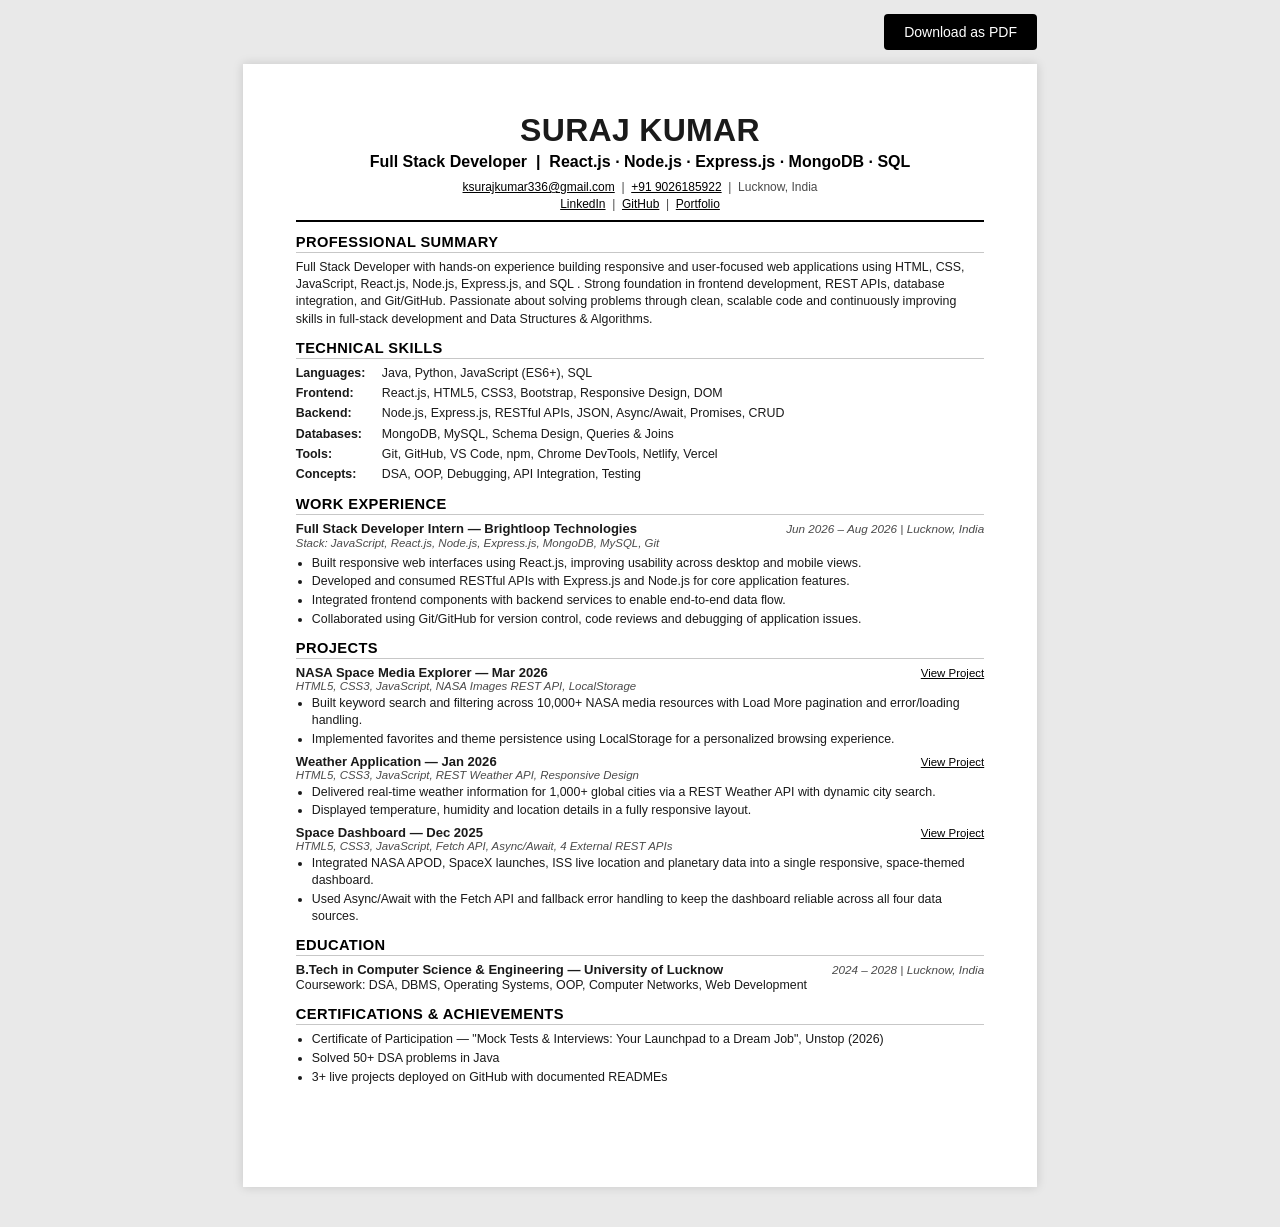
<file: Resume/resume.html>
<!DOCTYPE html>
<html lang="en">
<head>
<meta charset="UTF-8">
<title>Suraj Kumar — Resume</title>
<link rel="stylesheet" href="../Css/resume.css">
</head>
<body>

  <div class="toolbar no-print">
    <button class="download-btn" onclick="window.print()">Download as PDF</button>
  </div>

  <div class="page">

    <div class="header">
      <h1>SURAJ KUMAR</h1>
      <p class="title-line">Full Stack Developer&nbsp; |&nbsp; React.js &middot; Node.js &middot; Express.js &middot; MongoDB &middot; SQL</p>
      <p class="contact-line">
        <a href="mailto:ksurajkumar336@gmail.com">ksurajkumar336@gmail.com</a>&nbsp; |&nbsp;
        <a href="tel:+919026185922">+91 9026185922</a>&nbsp; |&nbsp;
        Lucknow, India
      </p>
      <p class="contact-line">
        <a href="https://www.linkedin.com/in/suraj-kumar-7a104032b/" target="_blank" rel="noopener">LinkedIn</a>&nbsp; |&nbsp;
        <a href="https://github.com/CodeNexus456" target="_blank" rel="noopener">GitHub</a>&nbsp; |&nbsp;
        <a href="https://personal-portfolio-lac-seven-18.vercel.app/" target="_blank" rel="noopener">Portfolio</a>
      </p>
    </div>

    <section>
      <h2>Professional Summary</h2>
       <p>Full Stack Developer with hands-on experience building responsive and user-focused web applications using HTML, CSS, JavaScript, React.js, Node.js, Express.js, and SQL . Strong foundation in frontend development, REST APIs, database integration, and Git/GitHub. Passionate about solving problems through clean, scalable code and continuously improving skills in full-stack development and Data Structures & Algorithms.
</p>
    </section>

    <section>
      <h2>Technical Skills</h2>
      <div class="skills-row"><span class="skills-label">Languages:</span><span>Java, Python, JavaScript (ES6+), SQL</span></div>
      <div class="skills-row"><span class="skills-label">Frontend:</span><span>React.js, HTML5, CSS3, Bootstrap, Responsive Design, DOM</span></div>
      <div class="skills-row"><span class="skills-label">Backend:</span><span>Node.js, Express.js, RESTful APIs, JSON, Async/Await, Promises, CRUD</span></div>
      <div class="skills-row"><span class="skills-label">Databases:</span><span>MongoDB, MySQL, Schema Design, Queries &amp; Joins</span></div>
      <div class="skills-row"><span class="skills-label">Tools:</span><span>Git, GitHub, VS Code, npm, Chrome DevTools, Netlify, Vercel</span></div>
      <div class="skills-row"><span class="skills-label">Concepts:</span><span>DSA, OOP, Debugging, API Integration, Testing</span></div>
    </section>

    <section>
      <h2>Work Experience</h2>
      <div class="job-row">
        <span class="job-title">Full Stack Developer Intern — Brightloop Technologies</span>
        <span class="job-meta">Jun 2026 – Aug 2026 | Lucknow, India</span>
      </div>
      <p class="proj-tech">Stack: JavaScript, React.js, Node.js, Express.js, MongoDB, MySQL, Git</p>
      <ul>
        <li>Built responsive web interfaces using React.js, improving usability across desktop and mobile views.</li>
        <li>Developed and consumed RESTful APIs with Express.js and Node.js for core application features.</li>
        <li>Integrated frontend components with backend services to enable end-to-end data flow.</li>
        <li>Collaborated using Git/GitHub for version control, code reviews and debugging of application issues.</li>
      </ul>
    </section>

    <section>
      <h2>Projects</h2>

      <div class="proj-row">
        <span class="proj-title">NASA Space Media Explorer — Mar 2026</span>
        <a class="proj-link" href="#" target="_blank" rel="noopener">View Project</a>
      </div>
      <div class="proj-tech">HTML5, CSS3, JavaScript, NASA Images REST API, LocalStorage</div>
      <ul>
        <li>Built keyword search and filtering across 10,000+ NASA media resources with Load More pagination and error/loading handling.</li>
        <li>Implemented favorites and theme persistence using LocalStorage for a personalized browsing experience.</li>
      </ul>

      <div class="proj-row">
        <span class="proj-title">Weather Application — Jan 2026</span>
        <a class="proj-link" href="#" target="_blank" rel="noopener">View Project</a>
      </div>
      <div class="proj-tech">HTML5, CSS3, JavaScript, REST Weather API, Responsive Design</div>
      <ul>
        <li>Delivered real-time weather information for 1,000+ global cities via a REST Weather API with dynamic city search.</li>
        <li>Displayed temperature, humidity and location details in a fully responsive layout.</li>
      </ul>

      <div class="proj-row">
        <span class="proj-title">Space Dashboard — Dec 2025</span>
        <a class="proj-link" href="#" target="_blank" rel="noopener">View Project</a>
      </div>
      <div class="proj-tech">HTML5, CSS3, JavaScript, Fetch API, Async/Await, 4 External REST APIs</div>
      <ul>
        <li>Integrated NASA APOD, SpaceX launches, ISS live location and planetary data into a single responsive, space-themed dashboard.</li>
        <li>Used Async/Await with the Fetch API and fallback error handling to keep the dashboard reliable across all four data sources.</li>
      </ul>
    </section>

    <section>
      <h2>Education</h2>
      <div class="edu-row">
        <span class="job-title">B.Tech in Computer Science &amp; Engineering — University of Lucknow</span>
        <span class="job-meta">2024 – 2028 | Lucknow, India</span>
      </div>
      <p>Coursework: DSA, DBMS, Operating Systems, OOP, Computer Networks, Web Development</p>
    </section>

    <section>
      <h2>Certifications &amp; Achievements</h2>
      <ul>
        <li>Certificate of Participation — "Mock Tests &amp; Interviews: Your Launchpad to a Dream Job", Unstop (2026)</li>
        <li>Solved 50+ DSA problems in Java</li>
        <li>3+ live projects deployed on GitHub with documented READMEs</li>
      </ul>
    </section>

  </div>

</body>
</html>
</file>
<file: Css/resume.css>
:root{
    --ink:#1a1a1a;
    --accent:#000000;
    --rule:#c7c7c7;
    --muted:#4a4a4a;
  }
  *{box-sizing:border-box;}
  body{
    margin:0;
    background:#e9e9e9;
    font-family:Calibri, Arial, "Segoe UI", sans-serif;
    color:var(--ink);
  }
  .toolbar{
    max-width:794px;
    margin:0 auto;
    padding:14px 0 0 0;
    display:flex;
    justify-content:flex-end;
  }
  .download-btn{
    background:var(--accent);
    color:#fff;
    border:none;
    padding:10px 20px;
    font-size:14px;
    font-family:inherit;
    border-radius:4px;
    cursor:pointer;
  }
  .download-btn:hover{ background:#333333; }
  .page{
    width:794px;
    min-height:1123px;
    margin:14px auto 40px auto;
    background:#ffffff;
    padding:0.5in 0.55in;
    box-shadow:0 0 10px rgba(0,0,0,0.15);
  }
  h1{
    font-size:18pt;
    margin:0 0 2px 0;
    letter-spacing:0.3px;
  }
  .title-line{
    font-size:10pt;
    color:var(--accent);
    margin:0 0 6px 0;
    font-weight:bold;
  }
  .contact-line{
    font-size:9pt;
    color:var(--muted);
    margin:0;
  }
  .header{
    border-bottom:2px solid var(--accent);
    padding-bottom:8px;
    margin-bottom:10px;
    text-align:center;
  }
  .header h1{ font-size:24pt; }
  .header .title-line{ font-size:12pt; }
  .header .contact-line a{
    color:var(--accent);
    text-decoration:underline;
  }
  .header .contact-line a:visited{ color:var(--accent); }
  h2{
    font-size:11pt;
    color:var(--accent);
    border-bottom:1px solid var(--rule);
    padding-bottom:2px;
    margin:12px 0 6px 0;
    text-transform:uppercase;
    letter-spacing:0.4px;
  }
  section{ margin-bottom:2px; }
  p{ font-size:9.3pt; line-height:1.38; margin:0 0 6px 0; }
  ul{ margin:0 0 6px 0; padding-left:16px; }
  li{ font-size:9.3pt; line-height:1.36; margin-bottom:2px; }
  .skills-row{ display:flex; gap:6px; font-size:9.3pt; line-height:1.4; margin-bottom:3px; }
  .skills-label{ font-weight:bold; min-width:80px; flex-shrink:0; }
  .job-row{ display:flex; justify-content:space-between; align-items:baseline; }
  .job-title{ font-weight:bold; font-size:9.8pt; }
  .job-meta{ font-size:8.8pt; color:var(--muted); font-style:italic; }
  .proj-row{ display:flex; justify-content:space-between; align-items:baseline; }
  .proj-title{ font-weight:bold; font-size:9.8pt; }
  .proj-link{ font-size:8.6pt; color:var(--accent); text-decoration:underline; white-space:nowrap; }
  .proj-tech{ font-size:8.6pt; color:var(--muted); font-style:italic; margin-bottom:3px; }
  .edu-row{ display:flex; justify-content:space-between; align-items:baseline; }

  @media print{
    body{ background:#fff; }
    .toolbar{ display:none; }
    .page{ box-shadow:none; margin:0; width:auto; min-height:auto; padding:0.45in 0.5in; }
    @page{ size:A4; margin:0; }
  }
</file>
